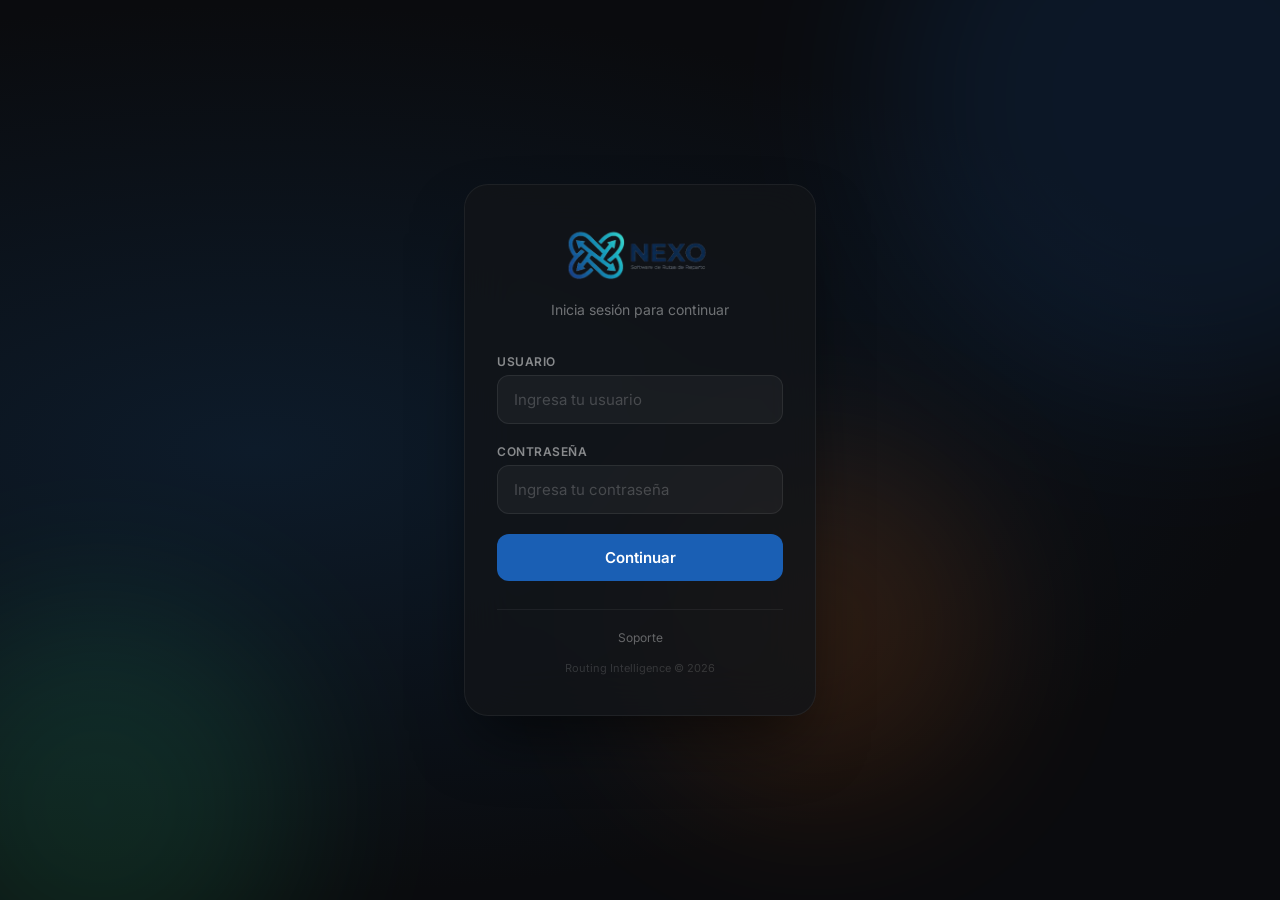
<file: frontend/login.html>
<!DOCTYPE html>
<html lang="es">
<head>
    <meta charset="UTF-8">
    <meta name="viewport" content="width=device-width, initial-scale=1.0">
    <title>Iniciar sesión</title>
    <link rel="preconnect" href="https://fonts.googleapis.com">
    <link href="https://fonts.googleapis.com/css2?family=Inter:wght@300;400;500;600;700&display=swap" rel="stylesheet">
    <link rel="stylesheet" href="https://cdnjs.cloudflare.com/ajax/libs/font-awesome/6.4.0/css/all.min.css">
    <style>
        /* Critical loading overlay CSS - inline fallback */
        .loading-overlay {
            position: fixed;
            top: 0;
            left: 0;
            width: 100vw;
            height: 100vh;
            background: rgba(11, 43, 64, 0.85);
            backdrop-filter: blur(10px);
            -webkit-backdrop-filter: blur(10px);
            z-index: 99999;
            display: flex;
            flex-direction: column;
            align-items: center;
            justify-content: center;
            opacity: 0;
            pointer-events: none;
            transition: opacity 0.4s ease;
        }
        .loading-overlay.active {
            opacity: 1;
            pointer-events: all;
        }
        .loading-text {
            margin-top: 25px;
            font-size: 18px;
            font-weight: 600;
            color: #C89D4A;
            text-shadow: 0 2px 10px rgba(0, 0, 0, 0.4);
            font-family: 'Plus Jakarta Sans', sans-serif;
            letter-spacing: 0.5px;
        }

        * {
            margin: 0;
            padding: 0;
            box-sizing: border-box;
        }

        body {
            font-family: 'Inter', -apple-system, BlinkMacSystemFont, sans-serif;
            min-height: 100vh;
            background: #0a0b0e;
            display: flex;
            align-items: center;
            justify-content: center;
            position: relative;
            overflow: hidden;
        }

        /* Fondo animado tipo MEGA */
        .bg-gradient {
            position: fixed;
            top: 0;
            left: 0;
            width: 100%;
            height: 100%;
            background: radial-gradient(ellipse at 20% 50%, #0d1b2a 0%, #0a0b0e 70%);
            z-index: -2;
        }

        .bg-orbs {
            position: fixed;
            top: 0;
            left: 0;
            width: 100%;
            height: 100%;
            z-index: -1;
            overflow: hidden;
        }

        .orb {
            position: absolute;
            border-radius: 50%;
            filter: blur(80px);
            opacity: 0.15;
            animation: orbFloat 20s infinite ease-in-out;
        }

        .orb:nth-child(1) {
            width: 600px;
            height: 600px;
            background: #1a5fb4;
            top: -200px;
            right: -200px;
            animation-delay: 0s;
        }

        .orb:nth-child(2) {
            width: 400px;
            height: 400px;
            background: #2ec27e;
            bottom: -100px;
            left: -100px;
            animation-delay: -7s;
        }

        .orb:nth-child(3) {
            width: 350px;
            height: 350px;
            background: #e66100;
            top: 50%;
            left: 50%;
            animation-delay: -14s;
        }

        @keyframes orbFloat {
            0%, 100% { transform: translate(0, 0) scale(1); }
            25% { transform: translate(50px, -30px) scale(1.1); }
            50% { transform: translate(-20px, 40px) scale(0.9); }
            75% { transform: translate(30px, 20px) scale(1.05); }
        }

        .login-wrapper {
            width: 100%;
            max-width: 400px;
            padding: 24px;
            animation: fadeUp 0.6s ease-out;
        }

        @keyframes fadeUp {
            from { opacity: 0; transform: translateY(30px); }
            to { opacity: 1; transform: translateY(0); }
        }

        .login-card {
            background: rgba(18, 20, 24, 0.8);
            backdrop-filter: blur(24px);
            -webkit-backdrop-filter: blur(24px);
            border-radius: 24px;
            padding: 40px 32px;
            border: 1px solid rgba(255, 255, 255, 0.06);
            box-shadow: 0 32px 64px -16px rgba(0, 0, 0, 0.6);
        }

        .brand {
            text-align: center;
            margin-bottom: 36px;
        }

        .brand .logo {
            height: 56px;
            margin-bottom: 12px;
        }

        .brand h1 {
            font-size: 22px;
            font-weight: 700;
            color: #fff;
            letter-spacing: -0.3px;
        }

        .brand p {
            font-size: 14px;
            color: rgba(255, 255, 255, 0.4);
            margin-top: 4px;
            font-weight: 400;
        }

        .form-group {
            margin-bottom: 20px;
        }

        .form-group label {
            display: block;
            font-size: 12px;
            font-weight: 600;
            color: rgba(255, 255, 255, 0.5);
            text-transform: uppercase;
            letter-spacing: 0.5px;
            margin-bottom: 6px;
        }

        .input-wrapper {
            position: relative;
        }

        .input-wrapper input {
            width: 100%;
            padding: 14px 16px;
            background: rgba(255, 255, 255, 0.04);
            border: 1.5px solid rgba(255, 255, 255, 0.08);
            border-radius: 12px;
            font-size: 15px;
            font-family: inherit;
            color: #fff;
            transition: all 0.2s ease;
            outline: none;
        }

        .input-wrapper input::placeholder {
            color: rgba(255, 255, 255, 0.2);
        }

        .input-wrapper input:focus {
            border-color: rgba(255, 255, 255, 0.2);
            background: rgba(255, 255, 255, 0.06);
            box-shadow: 0 0 0 3px rgba(255, 255, 255, 0.04);
        }

        .btn-login {
            width: 100%;
            padding: 14px;
            background: #1a5fb4;
            border: none;
            border-radius: 12px;
            font-size: 15px;
            font-weight: 600;
            font-family: inherit;
            color: #fff;
            cursor: pointer;
            transition: all 0.2s ease;
            margin-top: 8px;
            display: flex;
            align-items: center;
            justify-content: center;
            gap: 8px;
        }

        .btn-login:hover {
            background: #1a6fd4;
            transform: translateY(-1px);
        }

        .btn-login:active {
            transform: translateY(0);
            background: #15509e;
        }

        .btn-login:disabled {
            opacity: 0.6;
            cursor: not-allowed;
            transform: none;
        }

        .btn-login .loader {
            display: none;
            width: 18px;
            height: 18px;
            border: 2px solid rgba(255, 255, 255, 0.3);
            border-top-color: #fff;
            border-radius: 50%;
            animation: spin 0.6s linear infinite;
        }

        @keyframes spin {
            to { transform: rotate(360deg); }
        }

        .error-msg {
            display: none;
            background: rgba(192, 57, 43, 0.15);
            border: 1px solid rgba(192, 57, 43, 0.3);
            color: #e74c3c;
            padding: 12px 16px;
            border-radius: 12px;
            font-size: 13px;
            font-weight: 500;
            margin-bottom: 20px;
            text-align: center;
        }

        .divider {
            height: 1px;
            background: rgba(255, 255, 255, 0.06);
            margin: 28px 0 20px;
        }

        .footer-links {
            display: flex;
            justify-content: center;
            gap: 16px;
            font-size: 12px;
            color: rgba(255, 255, 255, 0.25);
        }

        .footer-links a {
            color: rgba(255, 255, 255, 0.35);
            text-decoration: none;
            transition: color 0.2s;
        }

        .footer-links a:hover {
            color: rgba(255, 255, 255, 0.6);
        }

        .version {
            text-align: center;
            margin-top: 16px;
            font-size: 11px;
            color: rgba(255, 255, 255, 0.15);
        }

        @media (max-width: 440px) {
            .login-card {
                padding: 28px 20px;
                border-radius: 20px;
            }
            .login-wrapper {
                padding: 16px;
            }
        }
    </style>
</head>
<body>

    <div class="bg-gradient"></div>
    <div class="bg-orbs">
        <div class="orb"></div>
        <div class="orb"></div>
        <div class="orb"></div>
    </div>

    <div class="login-wrapper">
        <div class="login-card">
            <div class="brand">
                <img src="assets/img/LogoNexo.png" alt="Logo" class="logo">
                <p>Inicia sesión para continuar</p>
            </div>

            <div id="errorMsg" class="error-msg">
                <i class="fas fa-exclamation-circle"></i> Usuario o contraseña incorrectos
            </div>

            <form id="loginForm">
                <div class="form-group">
                    <label for="username">Usuario</label>
                    <div class="input-wrapper">
                        <input type="text" id="username" placeholder="Ingresa tu usuario" autocomplete="off" required>
                    </div>
                </div>

                <div class="form-group">
                    <label for="password">Contraseña</label>
                    <div class="input-wrapper">
                        <input type="password" id="password" placeholder="Ingresa tu contraseña" required>
                    </div>
                </div>

                <button type="submit" class="btn-login" id="btnLogin">
                    <span id="btnText">Continuar</span>
                    <div id="loader" class="loader"></div>
                </button>
            </form>

            <div class="divider"></div>

            <div class="footer-links">
                <a href="mailto:osvaldozelaya78@gmail.com">Soporte</a>
            </div>

            <div class="version">Routing Intelligence &copy; 2026</div>
        </div>
    </div>

    <script>
        const form = document.getElementById('loginForm');
        const btnLogin = document.getElementById('btnLogin');
        const btnText = document.getElementById('btnText');
        const loader = document.getElementById('loader');
        const errorDiv = document.getElementById('errorMsg');
        const usernameInput = document.getElementById('username');
        const passwordInput = document.getElementById('password');

        form.addEventListener('submit', async (e) => {
            e.preventDefault();

            btnText.textContent = 'Ingresando...';
            loader.style.display = 'block';
            btnLogin.disabled = true;
            errorDiv.style.display = 'none';

            const username = usernameInput.value.trim();
            const password = passwordInput.value.trim();

            const utf8Bytes = new TextEncoder().encode(JSON.stringify({ username, password }));
            const authPayload = btoa(String.fromCharCode(...utf8Bytes));

            try {
                const response = await fetch('/api/login', {
                    method: 'POST',
                    headers: { 'Content-Type': 'application/json' },
                    body: JSON.stringify({ auth: authPayload })
                });

                const data = await response.json();

                if (data.success) {
                    const userRol = data.rol || 'admin';
                    localStorage.setItem('nexo_user', data.usuario);
                    localStorage.setItem('nexo_token', data.token);
                    localStorage.setItem('nexo_rol', userRol);
                    btnText.textContent = 'Acceso concedido';
                    setTimeout(() => {
                        if (userRol === 'superadmin') {
                            window.location.href = 'admin.html';
                        } else {
                            window.location.href = 'index.html';
                        }
                    }, 600);
                } else {
                    throw new Error(data.message || 'Credenciales inválidas');
                }
            } catch (error) {
                console.error(error);
                errorDiv.style.display = 'block';
                passwordInput.value = '';
                btnText.textContent = 'Continuar';
            } finally {
                loader.style.display = 'none';
                btnLogin.disabled = false;
            }
        });
    </script>
</body>
</html>
</file>
<file: frontend/css/style.css>
/* =========================================================
    NEXO - Global Styles, Theme Variables & Component Rules
    ========================================================= */

/* Fix box-sizing global para prevenir superposición */
*, *::before, *::after {
    box-sizing: border-box;
}

:root {
    color-scheme: light;
    --primary-dark: #4A59E6;
    --primary-main: #5B6BFF;
    --primary-hover: #7886FF;
    --accent-gold: #5B6BFF;
    --accent-orange: #5B6BFF;
    --secondary: #3DD7E5;
    --secondary-dark: #2BC0D0;
    --success: #10B981;
    --danger: #EF4444;
    --warning: #F59E0B;
    --bg-light: #E2E6EE;
    --card-light: #FFFFFF;
    --card-shadow: 0 2px 8px rgba(0,0,0,0.07), 0 1px 3px rgba(0,0,0,0.05);
    --card-border: 1px solid #CBD1DC;
    --text-light: #111827;
    --text-muted-light: #4B5563;
    --border-light: #CBD1DC;
    --input-bg: #F3F4F8;
    --input-focus-bg: #FFFFFF;
    --table-th-bg: #E5E8F0;
    --summary-bg: #FAFBFF;
    --summary-hover: #E8ECF5;
    --summary-border: 1px solid #CBD1DC;
    --counter-bg: rgba(91, 107, 255, 0.08);
    --counter-border: 1px solid rgba(91, 107, 255, 0.2);
}

body.dark-mode {
    color-scheme: dark;
    --bg-light: #0A0B0F;
    --card-light: #14151C;
    --card-shadow: 0 8px 24px rgba(0,0,0,0.45), 0 1px 0 rgba(255,255,255,0.03) inset;
    --card-border: 1px solid #2A2D38;
    --text-light: #F2F4F8;
    --text-muted-light: #9AA0AE;
    --border-light: #2A2D38;
    --primary-dark: #0A0B0F;
    --primary-main: #5B6BFF;
    --primary-hover: #7886FF;
    --accent-gold: #5B6BFF;
    --accent-orange: #5B6BFF;
    --secondary: #3DD7E5;
    --secondary-dark: #2BC0D0;
    --success: #2BE08C;
    --danger: #FF3A5C;
    --warning: #F5D547;
    --input-bg: #14151C;
    --input-focus-bg: #1E2029;
    --table-th-bg: rgba(255, 255, 255, 0.03);
    --summary-bg: #14151C;
    --summary-hover: #1E2029;
    --summary-border: 1px solid #2A2D38;
    --counter-bg: rgba(91, 107, 255, 0.08);
    --counter-border: 1px solid rgba(91, 107, 255, 0.25);
}

/* Custom modern scrollbars */
::-webkit-scrollbar {
    width: 8px;
    height: 8px;
}

::-webkit-scrollbar-track {
    background: transparent;
}

::-webkit-scrollbar-thumb {
    background: rgba(150, 150, 160, 0.35);
    border-radius: 8px;
}

::-webkit-scrollbar-thumb:hover {
    background: rgba(150, 150, 160, 0.6);
}

body.dark-mode ::-webkit-scrollbar-thumb {
    background: rgba(255, 255, 255, 0.15);
}

body.dark-mode ::-webkit-scrollbar-thumb:hover {
    background: rgba(255, 255, 255, 0.3);
}

/* Fix Leaflet Map z-index & Superposition Bugs */
.leaflet-pane {
    z-index: 10 !important;
}

.leaflet-top,
.leaflet-bottom {
    z-index: 20 !important;
}

.leaflet-control {
    z-index: 20 !important;
}

.leaflet-popup {
    z-index: 30 !important;
}

/* Sticky Header and Modal Stacking Hierarchy */
.header {
    z-index: 1000 !important;
}

.modal-overlay,
.modal {
    z-index: 10000 !important;
}

/* Theme Toggle Switch Style */
.theme-switch {
    font-size: 11px;
    position: relative;
    display: inline-flex;
    align-items: center;
    width: 3.8em;
    height: 2.1em;
    border-radius: 30px;
    box-shadow: 0 2px 8px rgba(0, 0, 0, 0.2);
    flex-shrink: 0;
    margin: 0 4px;
    cursor: pointer;
    vertical-align: middle;
}

.theme-switch input {
    opacity: 0;
    width: 0;
    height: 0;
}

.theme-switch .slider {
    position: absolute;
    cursor: pointer;
    top: 0;
    left: 0;
    right: 0;
    bottom: 0;
    background-color: #141824;
    transition: all 0.35s ease;
    border-radius: 30px;
    overflow: hidden;
    border: 1px solid rgba(255, 255, 255, 0.15);
}

/* Izquierda: Modo Oscuro (Luna) */
.theme-switch .slider:before {
    position: absolute;
    content: "";
    height: 1.25em;
    width: 1.25em;
    border-radius: 50%;
    left: 0.45em;
    bottom: 0.42em;
    transition: all 0.35s cubic-bezier(0.81, -0.04, 0.38, 1.4);
    background-color: transparent !important;
    box-shadow: inset 8px -4px 0px 0px #FFD23F !important;
}

/* Derecha: Modo Claro (Sol) */
.theme-switch input:checked + .slider {
    background-color: #4A59E6;
    border-color: rgba(255, 255, 255, 0.25);
}

.theme-switch input:checked + .slider:before {
    transform: translateX(1.8em);
    background-color: #FFD23F !important;
    box-shadow: 0 0 8px rgba(255, 210, 63, 0.9) !important;
}

/* =========================================================
   Animated Truck Loader
   ========================================================= */

.loader {
    width: fit-content;
    height: fit-content;
    display: flex;
    align-items: center;
    justify-content: center;
}

.truckWrapper {
    width: 200px;
    height: 100px;
    display: flex;
    flex-direction: column;
    position: relative;
    align-items: center;
    justify-content: flex-end;
    overflow-x: hidden;
}

.truckBody {
    width: 130px;
    height: fit-content;
    margin-bottom: 6px;
    animation: motion 1s linear infinite;
}

@keyframes motion {
    0% { transform: translateY(0px); }
    50% { transform: translateY(3px); }
    100% { transform: translateY(0px); }
}

.truckTires {
    width: 130px;
    height: fit-content;
    display: flex;
    align-items: center;
    justify-content: space-between;
    padding: 0px 10px 0px 15px;
    position: absolute;
    bottom: 0;
}

.truckTires svg {
    width: 24px;
}

.road {
    width: 100%;
    height: 1.5px;
    background-color: #282828;
    position: relative;
    bottom: 0;
    align-self: flex-end;
    border-radius: 3px;
}

.road::before {
    content: "";
    position: absolute;
    width: 20px;
    height: 100%;
    background-color: #282828;
    right: -50%;
    border-radius: 3px;
    animation: roadAnimation 1.4s linear infinite;
    border-left: 10px solid white;
}

.road::after {
    content: "";
    position: absolute;
    width: 10px;
    height: 100%;
    background-color: #282828;
    right: -65%;
    border-radius: 3px;
    animation: roadAnimation 1.4s linear infinite;
    border-left: 4px solid white;
}

.lampPost {
    position: absolute;
    bottom: 0;
    right: -90%;
    height: 90px;
    animation: roadAnimation 1.4s linear infinite;
}

@keyframes roadAnimation {
    0% { transform: translateX(0px); }
    100% { transform: translateX(-350px); }
}

/* Fullscreen loading overlay */
.loading-overlay, #loading {
    position: fixed;
    top: 0;
    left: 0;
    width: 100vw;
    height: 100vh;
    background: rgba(11, 43, 64, 0.85);
    backdrop-filter: blur(10px);
    -webkit-backdrop-filter: blur(10px);
    z-index: 99999 !important;
    display: flex;
    flex-direction: column;
    align-items: center;
    justify-content: center;
    opacity: 0;
    pointer-events: none;
    transition: opacity 0.3s ease;
}

.loading-overlay.active {
    opacity: 1;
    pointer-events: all;
}

.loading-text {
    margin-top: 25px;
    font-size: 17px;
    font-weight: 600;
    color: #5B6BFF;
    text-shadow: 0 2px 10px rgba(0, 0, 0, 0.4);
    font-family: 'Inter', 'Plus Jakarta Sans', sans-serif;
    letter-spacing: 0.5px;
    text-align: center;
    padding: 0 20px;
}
</file>
